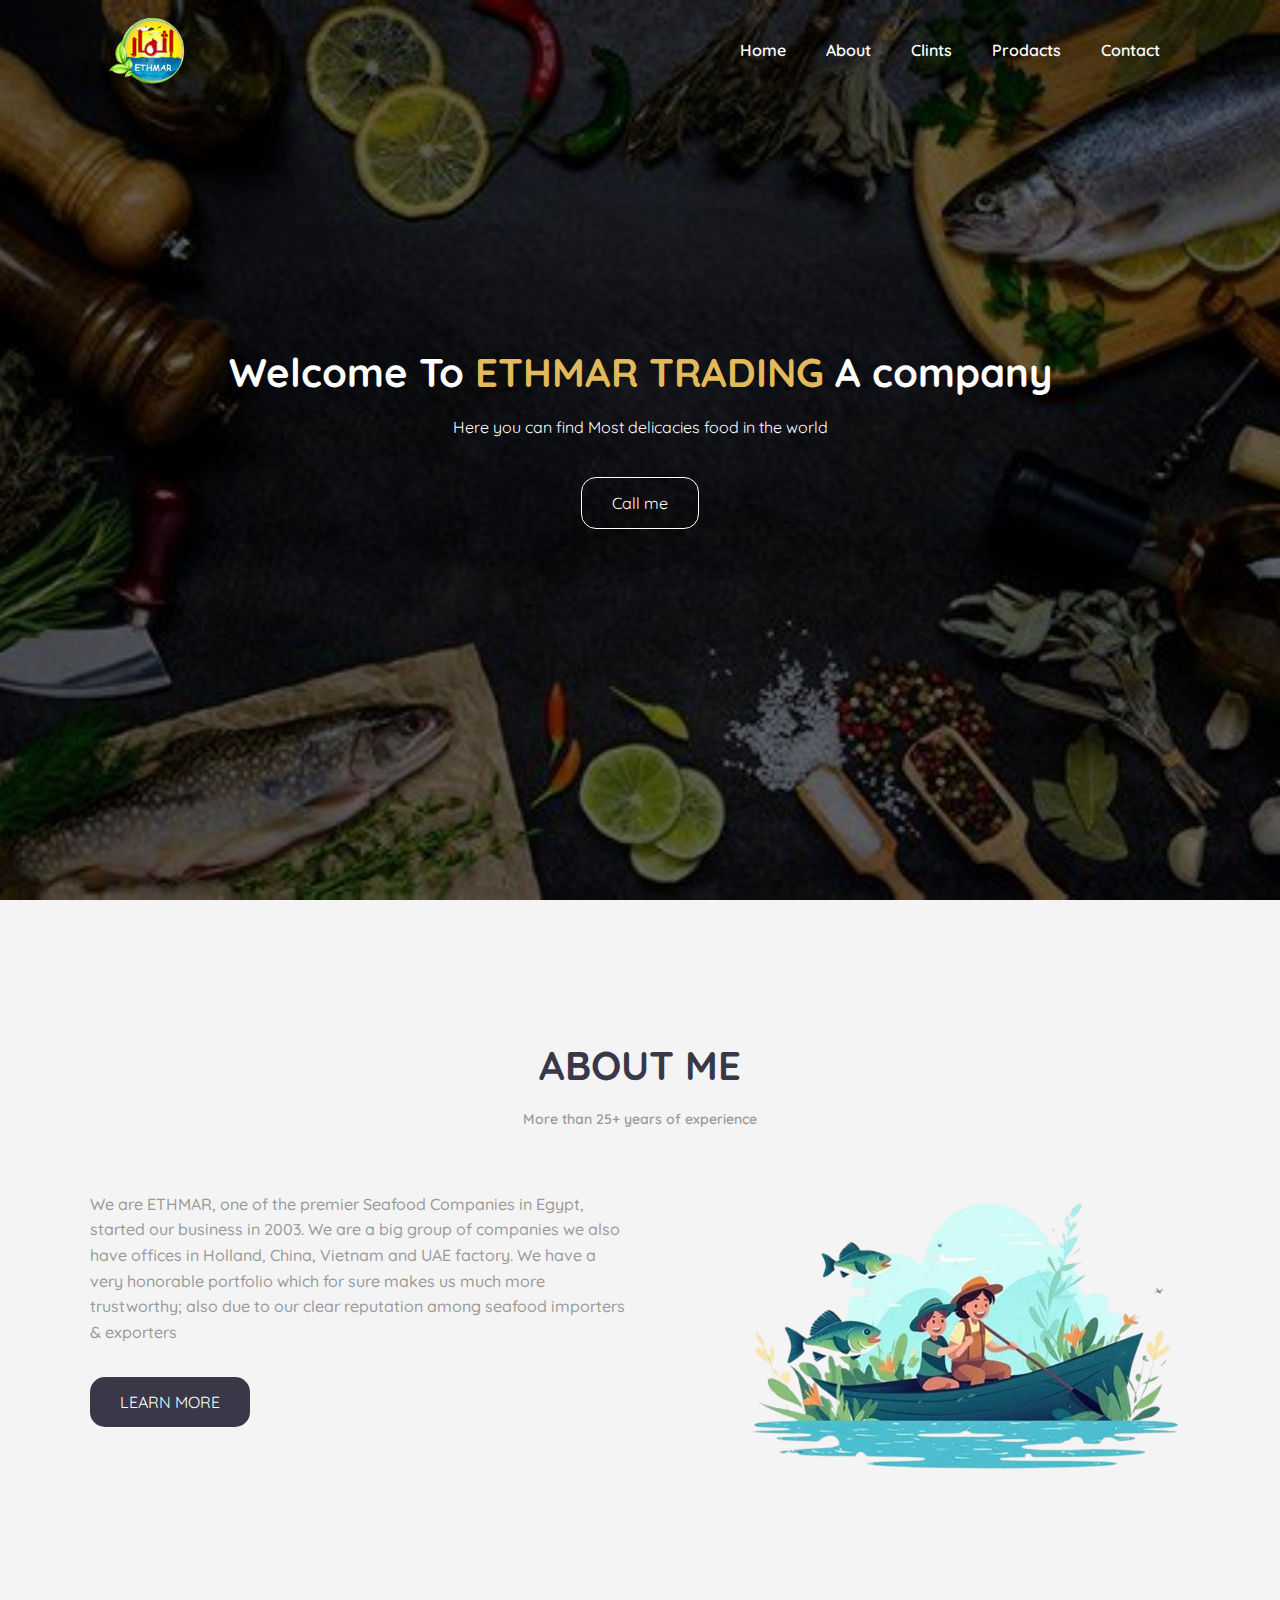
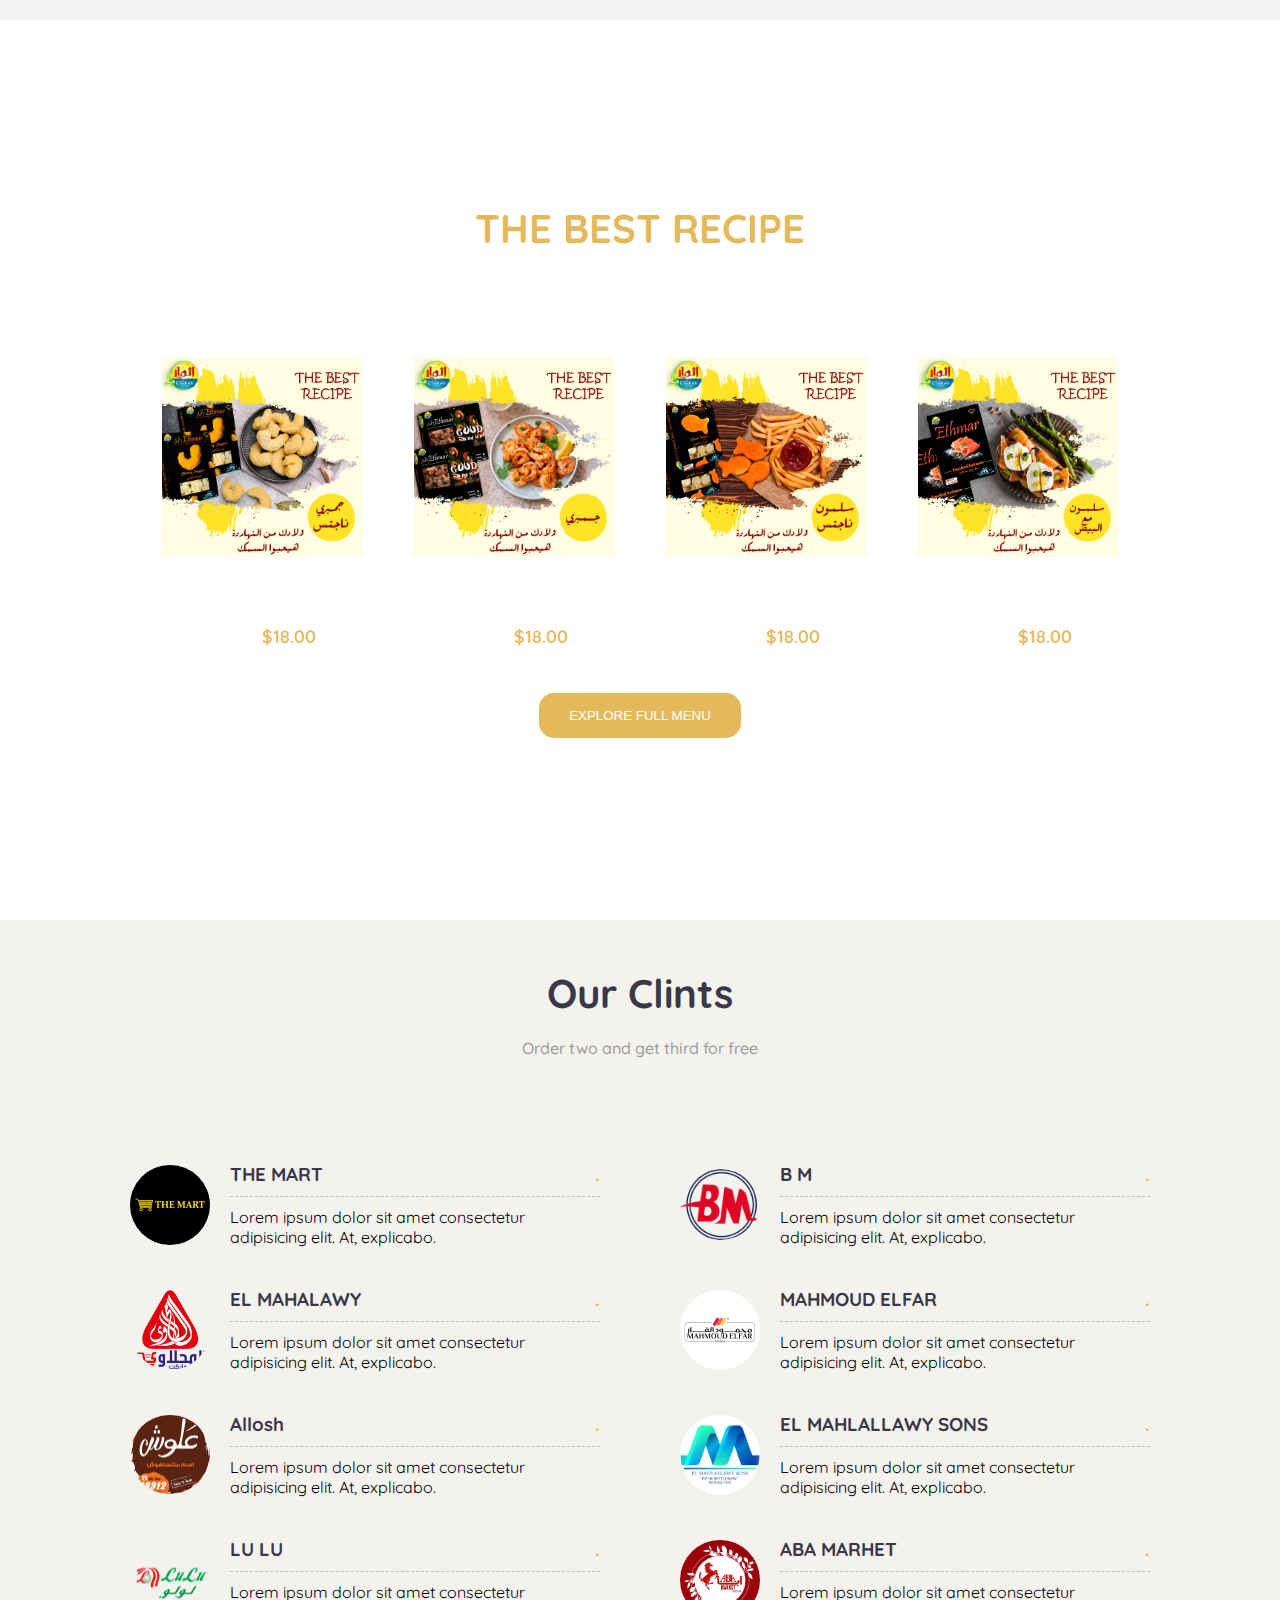
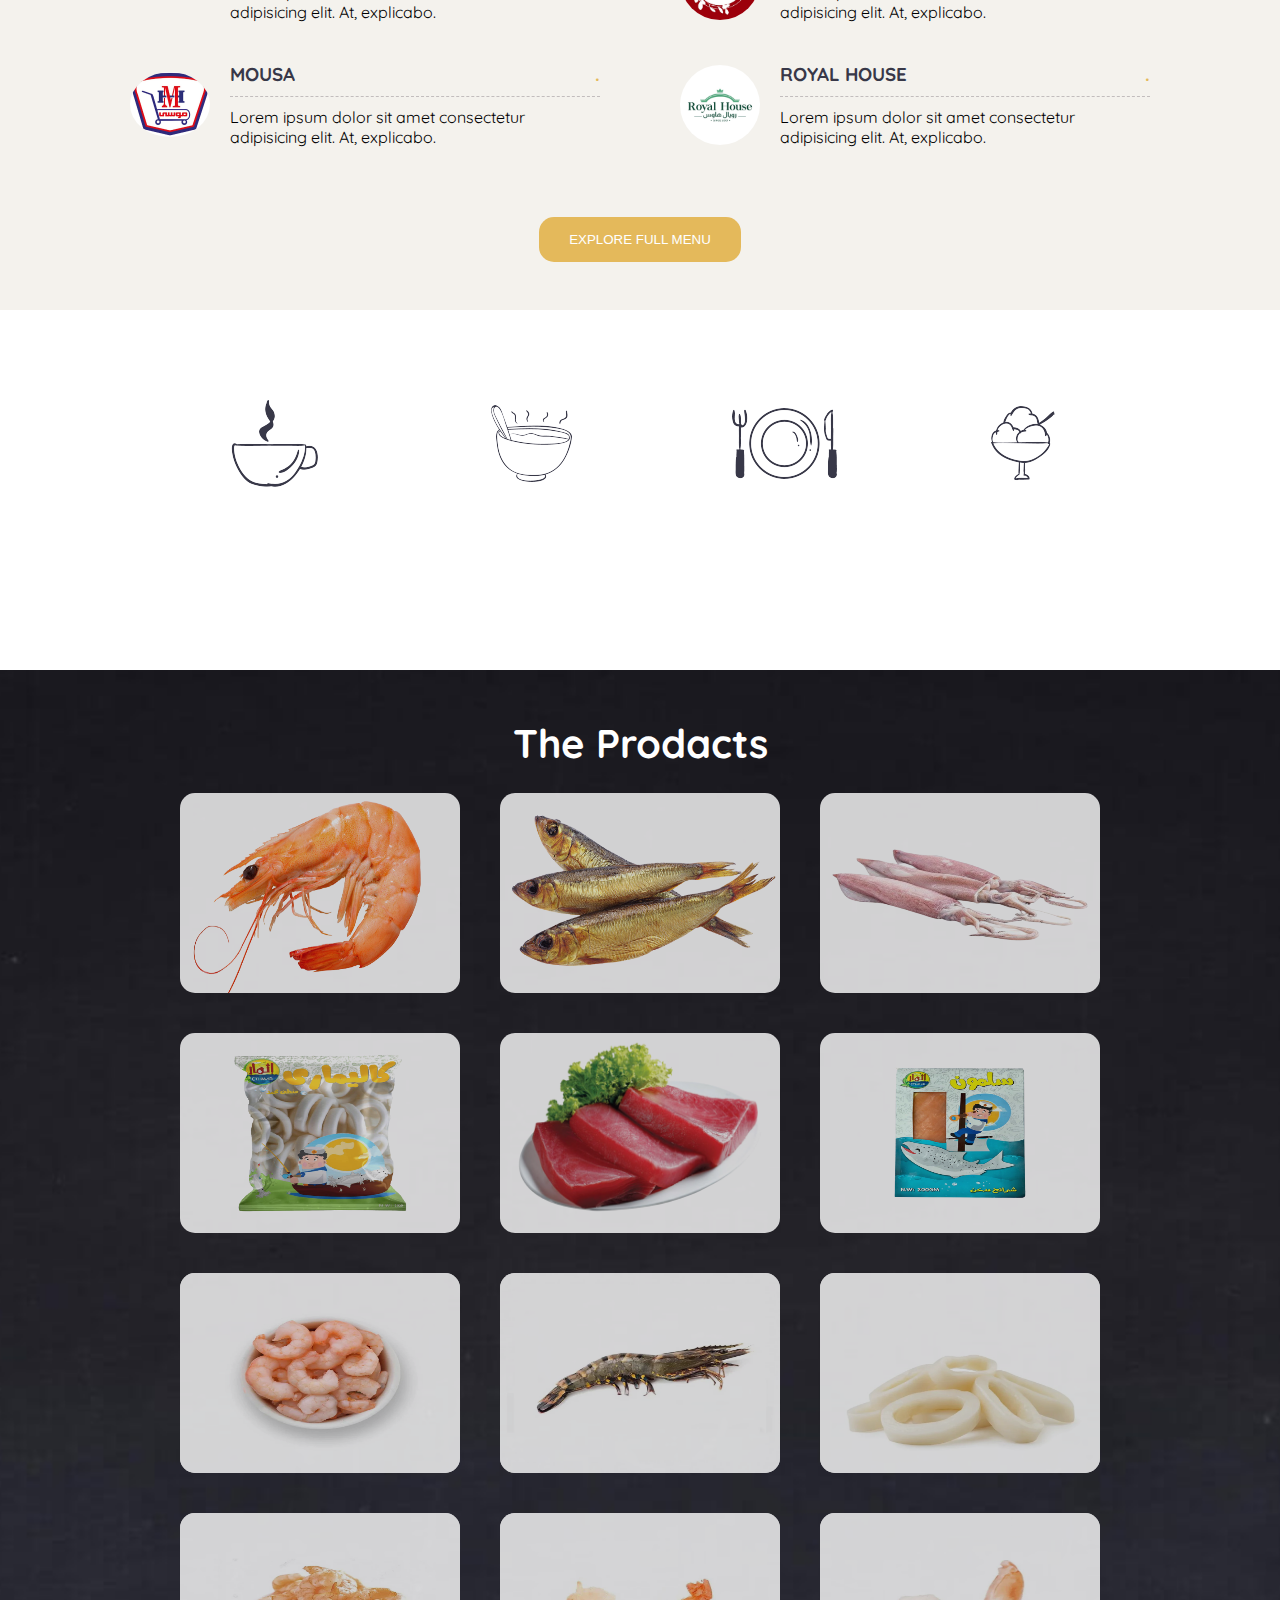
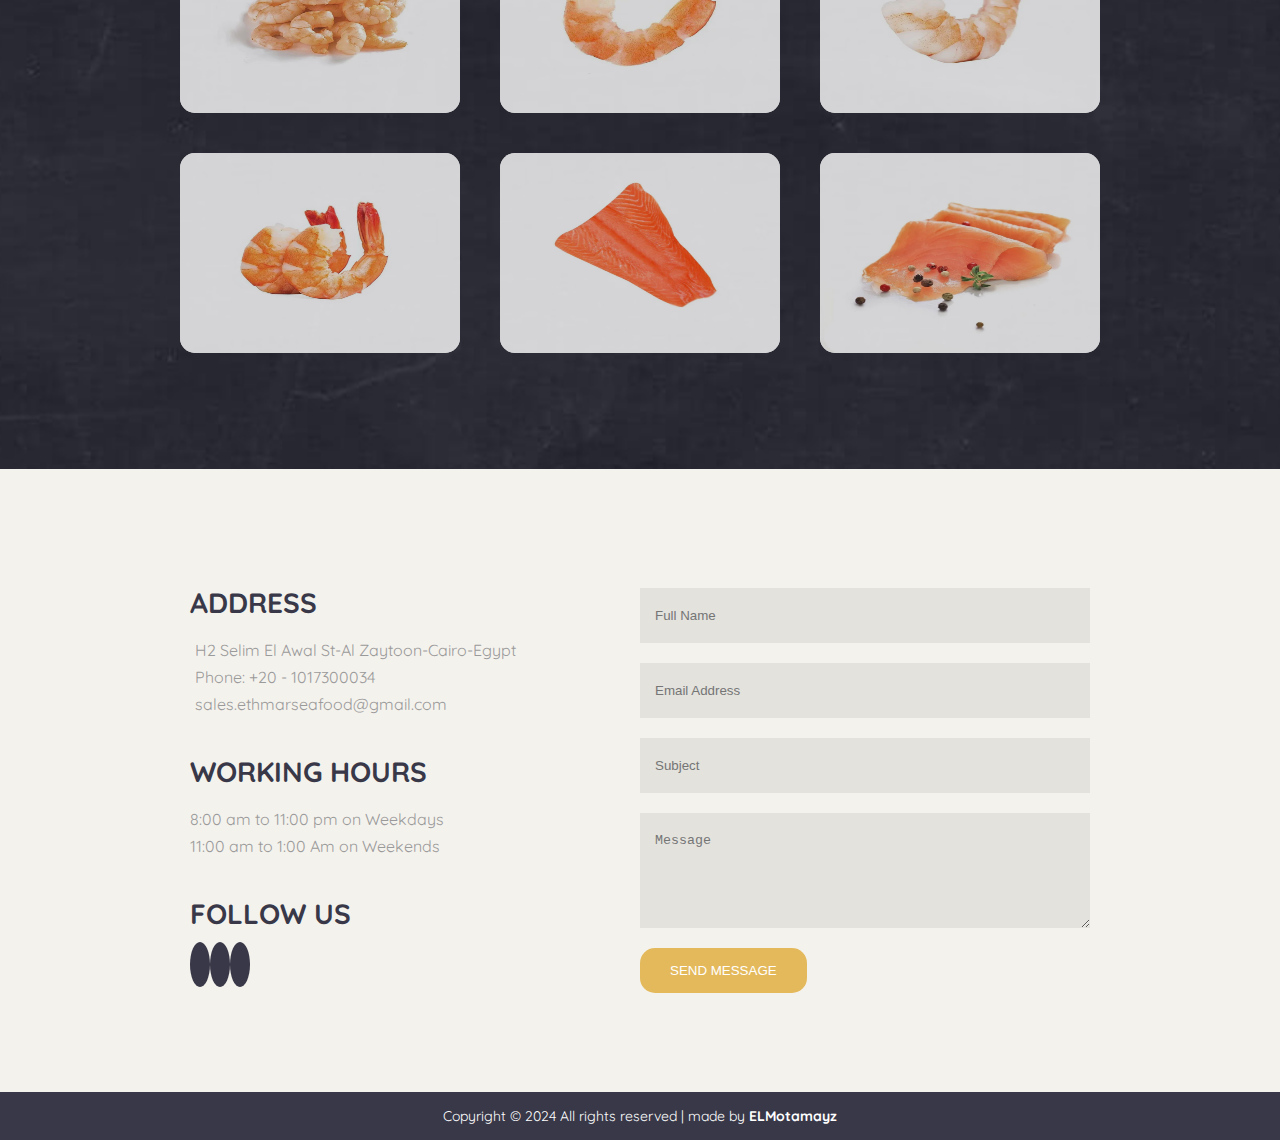
<file: index.html>
<!DOCTYPE html>
<html lang="en">

<head>
    <meta charset="UTF-8">
    <meta http-equiv="X-UA-Compatible" content="IE=edge">
    <meta name="viewport" content="width=device-width, initial-scale=1.0">
    <title>ETHMAR SEAFOOD</title>
    <!-- Style Link -->
    <link rel="stylesheet" href="./style.css">
    <!-- Fontawsome -->
    <link rel="stylesheet" href="https://cdnjs.cloudflare.com/ajax/libs/font-awesome/6.3.0/css/all.min.css"
        integrity="sha512-SzlrxWUlpfuzQ+pcUCosxcglQRNAq/DZjVsC0lE40xsADsfeQoEypE+enwcOiGjk/bSuGGKHEyjSoQ1zVisanQ=="
        crossorigin="anonymous" referrerpolicy="no-referrer" />
    <!-- Favicon -->
    <link rel="icon" type="image/png" sizes="16x16" href="/favicon-16x16.png">
</head>

<body>
    <!-- Header Start -->
    <header>
        <div id="navbar">
            <img src="Ethmar-logo-F-removebg-preview.png" alt="Ethmar Logo">
            <nav role="navigation">
                <ul>
                    <li><a href="#home">Home</a></li>
                    <li><a href="#about">About</a></li>
                    <li><a href="#menu">Clints</a></li>
                    <li><a href="#gallery">Prodacts</a></li>
                    <li><a href="#contact">Contact</a></li>
                </ul>
            </nav>
        </div>
        <div class="content">
            <h1>Welcome To <span class="primary-text"> ETHMAR TRADING </span> A company</h1>
            <p>Here you can find Most delicacies food in the world</p>
            <a href="#contact" class="btn btn-primary">Call me</a>
        </div>
    </header>
    <!-- Header End -->
    <main>
        <!-- About Section Start -->
        <section id="about">
            <div class="container">
                <div class="title">
                    <h2>ABOUT ME</h2>
                    <p>More than 25+ years of experience</p>
                </div>
                <div class="about-content">
                    <div>
                        <p>We are ETHMAR, one of the premier Seafood Companies in Egypt,
                             started our business in 2003. We are a big group of companies we also have offices in Holland, China, 
                             Vietnam and UAE factory. We have a very honorable portfolio which for sure makes us much more trustworthy;
                              also due to our clear reputation among seafood importers & exporters</p>
                        
                        <a href="#" class="btn btn-secondary">LEARN MORE</a>
                    </div>
                    <img src="./img/OIP2-removebg-preview.png" alt="Pizza">
                </div>
            </div>
        </section>
        <!-- About Section End -->
        <!-- Offers Section Start -->
        <section id="offers">
            <div class="container">
                <div class="title">
                    <h2>THE BEST RECIPE</h2>
                    <p>More than 25+ years of experience</p>
                </div>
                <div class="offers-items">
                    <div>
                        <img src="./img/جمبري ناجتس2.png" alt="Shrimp Nuggets">
                        <div>
                            <h3>Shrimp Nuggets</h3>
                            <p>Your kids from today will love fish</p>
                            <p><del>$ 55.00</del> <span class="primary-text">$18.00</span></p>
                        </div>
                    </div>
                    <div>
                        <img src="./img/جمبري2.png" alt="Shrimp ">
                        <div>
                            <h3>Shrimp </h3>
                            <p>Your kids from today will love fish</p>
                            <p><del>$ 55.00</del> <span class="primary-text">$18.00</span></p>
                        </div>
                    </div>
                    <div>
                        <img src="./img/سلمون ناجتس2.png" alt="Salmon Nuggets">
                        <div>
                            <h3>Salmon Nuggets</h3>
                            <p>Your kids from today will love fish</p>
                            <p><del>$ 55.00</del> <span class="primary-text">$18.00</span></p>
                        </div>
                    </div>
                    <div>
                        <img src="./img/سلمون2.png" alt="Salmon ">
                        <div>
                            <h3>Salmon</h3>
                            <p>Your kids from today will love fish</p>
                            <p><del>$ 55.00</del> <span class="primary-text">$18.00</span></p>
                        </div>
                    </div>
                 
                    
                </div>
                <button class="btn btn-third"><a href="resipe.html">EXPLORE FULL MENU</a></button>
            </div>
            
        </section>
        <!-- Offers Section End -->
        <!-- Menu Section Start -->
        <section id="menu">
            <div class="container">
                <div class="title">
                    <h2>Our Clints</h2>
                    <p>Order two and get third for free</p>
                </div>
                <div class="menu-items">
                    <div class="menu-items-left">
                        <div class="menu-item">
                            <img src="./img/1.png" alt="LASAL Cheese">
                            <div>
                                <h3>THE MART <span class="primary-text">.</span></h3>
                                <p>Lorem ipsum dolor sit amet consectetur adipisicing elit. At, explicabo.</p>
                            </div>
                        </div>
                        <div class="menu-item">
                            <img src="./img/2.png" alt="JUMBO CRAB SHRIMP">
                            <div>
                                <h3>EL MAHALAWY <span class="primary-text">.</span></h3>
                                <p>Lorem ipsum dolor sit amet consectetur adipisicing elit. At, explicabo.</p>
                            </div>
                        </div>
                        <div class="menu-item">
                            <img src="./img/3.jpg" alt="KOKTAIL JUCIE">
                            <div>
                                <h3>Allosh <span class="primary-text">.</span></h3>
                                <p>Lorem ipsum dolor sit amet consectetur adipisicing elit. At, explicabo.</p>
                            </div>
                        </div>
                        <div class="menu-item">
                            <img src="./img/4.png" alt="CAPO STEAK">
                            <div>
                                <h3>LU LU <span class="primary-text">.</span></h3>
                                <p>Lorem ipsum dolor sit amet consectetur adipisicing elit. At, explicabo.</p>
                            </div>
                        </div>
                        <div class="menu-item">
                            <img src="./img/5.png" alt="ORGANIC FRUIT SALAD">
                            <div>
                                <h3>MOUSA <span class="primary-text">.</span></h3>
                                <p>Lorem ipsum dolor sit amet consectetur adipisicing elit. At, explicabo.</p>
                            </div>
                        </div>
                        
                    </div>
                    <div class="menu-items-right">
                        <div class="menu-item">
                            <img src="./img/6.png" alt="KOFTA MEAT">
                            <div>
                                <h3>B M <span class="primary-text">.</span></h3>
                                <p>Lorem ipsum dolor sit amet consectetur adipisicing elit. At, explicabo.</p>
                            </div>
                        </div>
                        <div class="menu-item">
                            <img src="./img/7.jpg" alt="SPANISH PIES">
                            <div>
                                <h3>MAHMOUD ELFAR <span class="primary-text">.</span></h3>
                                <p>Lorem ipsum dolor sit amet consectetur adipisicing elit. At, explicabo.</p>
                            </div>
                        </div>
                        <div class="menu-item">
                            <img src="./img/8.jpg" alt="CHEESE TOST">
                            <div>
                                <h3>EL MAHLALLAWY SONS <span class="primary-text">.</span></h3>
                                <p>Lorem ipsum dolor sit amet consectetur adipisicing elit. At, explicabo.</p>
                            </div>
                        </div>
                        <div class="menu-item">
                            <img src="./img/9.jpg" alt="FRUIT SALAD">
                            <div>
                                <h3>ABA MARHET<span class="primary-text">.</span></h3>
                                <p>Lorem ipsum dolor sit amet consectetur adipisicing elit. At, explicabo.</p>
                            </div>
                        </div>
                        <div class="menu-item">
                            <img src="./img/10.jpg" alt="CHICKEN SHAWARMA">
                            <div>
                                <h3>ROYAL HOUSE <span class="primary-text">.</span></h3>
                                <p>Lorem ipsum dolor sit amet consectetur adipisicing elit. At, explicabo.</p>
                            </div>
                        </div>
                        
                        </div>
                    </div>
                </div>
                <button class="btn btn-third"><a href="#">EXPLORE FULL MENU</a></button>
            </div>
        </section>
        <!-- Menu Section End -->
        <!-- Daytime section start-->
        <section id="daytime">
            <div class="container">
                <div class="daytime-items">
                    <div class="daytime-item">
                        <img src="./img/breckfastIcon.png" alt="Breakfast">
                        <h3>Breakfast</h3>
                        <p>8:00 am to 10:00 am</p>
                    </div>
                    <div class="daytime-item">
                        <img src="./img/lunchIcon.png" alt="Lunch">
                        <h3>Lunch</h3>
                        <p>4:00 pm to 7:00 pm</p>
                    </div>
                    <div class="daytime-item">
                        <img src="./img/dinnerIcon.png" alt="Dinner">
                        <h3>Dinner</h3>
                        <p>9:00 pm to 1:00 Am</p>
                    </div>
                    <div class="daytime-item">
                        <img src="./img/dessertIcon.png" alt="dessert">
                        <h3>Dessert</h3>
                        <p>All day</p>
                    </div>
                </div>
            </div>
        </section>
        <!-- Daytime section end-->
        <!-- Gallery Section Start -->
        <section id="gallery">
            <div class="container">
                <h2>The Prodacts</h2>
                <div class="img-gallery">
                    <img src="./img/shrimp_1.png" alt="gallery1">
                    <img src="./img/renga.png" alt="gallery2">
                    <img src="./img/squid-removebg-preview.png" alt="gallery3">
                    <img src="./img/squid3-removebg-preview.png" alt="gallery4">
                    <img src="./img/Tuna-saku-original-vietnam-removebg-preview.png" alt="gallery5">
                    <img src="./img/Untitled-1-removebg-preview.png" alt="gallery6">
                    <img src="./img/Bite-sizepeeledshrimp-1000gm.jpeg" alt="gallery7">
                    <img src="./img/BlackTigerShrimpsShellon_Jumbo-1000gm.jpeg" alt="gallery8">
                    <img src="./img/calamari-rings.jpg" alt="gallery9">
                    <img src="./img/MinipeeledShrimp-1000gm_942c047c-0772-4790-a981-85eea4101a88.jpeg" alt="gallery10">
                    <img src="./img/PeeledShrimp_Jumbo_-1000gm.jpeg" alt="gallery11">
                    <img src="./img/PeeledShrimp_Super-Jumbo_-1000gm.jpeg" alt="gallery12">
                    <img src="./img/PeeledShrimpTailon_X-Large.jpeg" alt="gallery13">
                    <img src="./img/rn-image_picker_lib_temp_d5789a07-d2c3-4dea-9b85-596faf0f5f34.jpeg" alt="gallery14">
                    <img src="./img/Salmon-100-1_761b3265-1434-40a7-8a62-734c17ca8b16.jpeg" alt="gallery15">


                </div>
            </div>
        </section>
        <!-- Gallary Section End -->
        <!-- Contact Section Start -->
        <section id="contact">
            <div class="container">
                <div class="contact-content">
                    <div class="contact-info">
                        <div>
                            <h3>ADDRESS</h3>
                            <p><i class="fa-solid fa-location-dot"></i> H2 Selim El Awal St-Al Zaytoon-Cairo-Egypt</p>
                            <p><i class="fa-solid fa-phone"></i> Phone: +20 - 1017300034 </p>
                            <p><i class="fa-regular fa-envelope"></i> sales.ethmarseafood@gmail.com</p>
                        </div>
                        <div>
                            <h3>WORKING HOURS</h3>
                            <p>8:00 am to 11:00 pm on Weekdays</p>
                            <p>11:00 am to 1:00 Am on Weekends</p>
                        </div>
                        <div>
                            <h3>FOLLOW US</h3>
                            <a href="#"><i class="fa-brands fa-facebook-f"></i></a>
                            <a href="#"><i class="fa-brands fa-twitter"></i></a>
                            <a href="#"><i class="fa-brands fa-instagram"></i></a>
                        </div>
                    </div>
                    <form>
                        <input type="text" name="Name" id="name" placeholder="Full Name">
                        <input type="email" name="email" id="email" placeholder="Email Address">
                        <input type="text" name="subject" id="subject" placeholder="Subject">
                        <textarea name="message" id="message" cols="30" rows="5" placeholder="Message"></textarea>
                        <button type="submit" class="btn btn-third">SEND MESSAGE</button>
                    </form>
                </div>
            </div>
        </section>
        <!-- Contact Section End -->
    </main>
    <footer id="footer">
        <p>Copyright &copy; 2024 All rights reserved | made by <b> <a href="#"
                    target="_blank"> ELMotamayz</a> </b></p>
    </footer>
</body>

</html>
</file>
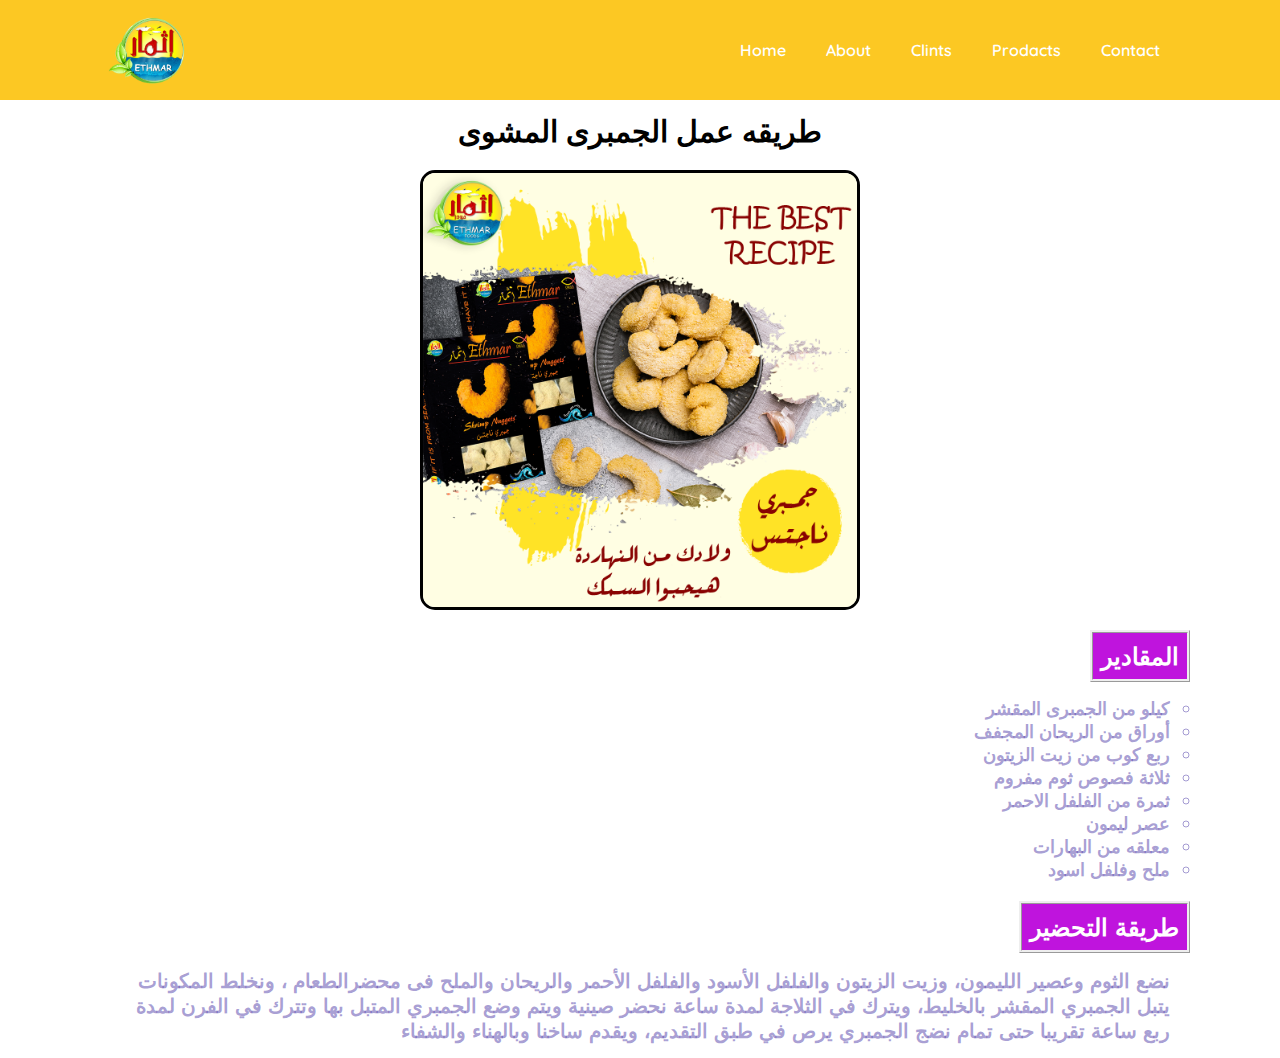
<file: resipe.html>
<!DOCTYPE html>
<html lang="AR"  dir="rtl">

<head>
    <meta charset="UTF-8">
    <meta http-equiv="X-UA-Compatible" content="IE=edge">
    <meta name="viewport" content="width=device-width, initial-scale=1.0">
    <title> ETHMAR SEAFOOD -THE BEST RECIPE</title>
    <!-- Style Link -->
    <link rel="stylesheet" href="./style.css">
    <!-- Fontawsome -->
    <link rel="stylesheet" href="https://cdnjs.cloudflare.com/ajax/libs/font-awesome/6.3.0/css/all.min.css"
        integrity="sha512-SzlrxWUlpfuzQ+pcUCosxcglQRNAq/DZjVsC0lE40xsADsfeQoEypE+enwcOiGjk/bSuGGKHEyjSoQ1zVisanQ=="
        crossorigin="anonymous" referrerpolicy="no-referrer" />
    <!-- Favicon -->
    <link rel="icon" type="image/png" sizes="16x16" href="/favicon-16x16.png">
</head>

<style>
header  {
  height: 0PX;
  background: url("") center center/cover no-repeat;
  position: relative;
}
header::before {
  content: "";
}

#navbar {
    background-color: #FCC823;
}
.container{
    max-width: 1100px;
    margin: auto;
    
}
#resipes{
    margin-top: 7rem;

}
.res-list h1{
    margin: auto;
    font-size: 30px;
    justify-content: space-between;
    text-align: center;
}
.res-list img{
    
    width: 40%;
    align-items: center;
    margin: 20px auto 20px;
    display: flex;
    border-style: solid;
    border-radius: 15px;

}
.res-list ul{
    list-style: circle;
    margin-bottom: 20px;
    font-size: 18px;
    color: #5342aa84;
    font-weight: 600;
    padding: 0 20px;

}
.res-list h2{
    background-color: rgb(191, 20, 221);
    border-style: ridge;
    padding: 8px;
    display: inline-block;
    margin-bottom: 15px;
    color: #fff;
}
p{
    color: #5342aa84;
  font-size: 20px;
  padding: 0 20px;
  font-weight: 600;
  margin-bottom: 15px;
}
/* Responsiveness */
/* Medium Screen + Tablet */
@media (max-width: 600px) { 
    nav ul { 
        margin: -20px 5px 10px 5px;
        color: rgb(5, 54, 250);
  }
  #resipes  {
    margin-top:8rem
  }
  #resipes .res-list{
    align-items: center;
  } 
  #resipes .res-list div{
    align-items: center;
    text-align:center;
    margin: auto;
    display: block;
  }
}
/* Responsiveness */
/* small mobail */
@media (max-width: 400px) {
    nav ul { 
        font-size: 14px;
        margin: -20px 5px 10px 5px;
        color: rgb(5, 54, 250);
}
#resipes  {
    margin-top:8rem
  }
  #resipes .res-list{
    align-items: center;
  } 
  #resipes .res-list div{
    align-items: center;
    text-align:center;
    margin: auto;
    display: block;
  }
}

</style>

<body>
    <!-- Header Start -->
    <header class="resipe" dir="ltr">
        <div id="navbar">
            <img src="./img/Ethmar-logo-F-removebg-preview.png" alt="Ethmar Logo">
            <nav role="navigation">
                <ul>
                    <li><a href="index.html">Home</a></li>
                    <li><a href="#about">About</a></li>
                    <li><a href="#menu">Clints</a></li>
                    <li><a href="#gallery">Prodacts</a></li>
                    <li><a href="#contact">Contact</a></li>
                </ul>
            </nav>
        </div>
        
    </header>
    <!-- Header End -->
     <!-- MAIN START -->
      <Main>
        <SEction id="resipes">
        <div class="container">

            
            <div class="res-list">
                <h1>طريقه عمل الجمبرى المشوى</h1>
                <img src="./img/جمبري ناجتس2.png" alt="">
                <div>
                    <h2>المقادير</h2>
                    <ul>
                        <li>كيلو من الجمبرى المقشر </li>
                        <li>أوراق من الريحان المجفف</li>
                        <LI>ربع كوب من زيت الزيتون</LI>
                        <LI>ثلاثة فصوص ثوم مفروم</LI>
                        <LI>ثمرة من الفلفل الاحمر</LI>
                        <LI>عصر ليمون</LI>
                        <LI>معلقه من البهارات</LI>
                        <LI>ملح وفلفل اسود</LI>
                    </ul>
                    <h2>طريقة التحضير</h2>
                    <p> نضع الثوم وعصير الليمون، وزيت الزيتون والفلفل الأسود والفلفل الأحمر والريحان والملح فى محضرالطعام ، ونخلط المكونات 
                         يتبل الجمبري المقشر بالخليط، ويترك في الثلاجة لمدة ساعة
                          نحضر صينية ويتم وضع الجمبري المتبل بها وتترك في الفرن لمدة ربع ساعة تقريبا حتى تمام نضج الجمبري
                          يرص في طبق التقديم، ويقدم ساخنا وبالهناء والشفاء
                        </p>
                </div>
            </div>
        </div>
        </SEction>



      </Main>
      <!-- MAIN END -->
</file>
<file: style.css>
@import url("https://fonts.googleapis.com/css2?family=Quicksand:wght@300;400;500;600;700&display=swap");

* {
  margin: 0;
  padding: 0;
  box-sizing: border-box;
}

html {
  scroll-behavior: smooth;
}

body {
  font-family: "Quicksand", sans-serif;
}

a {
  text-decoration: none;
  color: #fff;
}

ul {
  list-style: none;
}

.container {
  max-width: 1100px;
  margin: auto;
}

/* Utility Classes */
.btn {
  display: inline-block;
  padding: 15px 30px;
  border: none;
  border-radius: 15px;
  cursor: pointer;
}

.btn-primary {
  border: 1px solid #fff;
}

.btn-secondary,
.btn-third:hover {
  background: #383848;
}

.btn-primary:hover,
.btn-secondary:hover,
.btn-third {
  background: #e4b95b;
}

.primary-text {
  color: #e4b95b;
}

/* Header Start */
header  {
  height: 100vh;
  background: url("./img/OIP.jpeg") center center/cover no-repeat;
  position: relative;
}


#navbar {
  display: flex;
  justify-content: space-between;
  align-items: center;
  height: 100px;
  width: 100%;
}

#navbar img {
  width: 100px;
  margin-left: 100px;
}

nav ul {
  display: flex;
  margin-right: 100px;
}

nav ul li a {
  padding: 15px 20px;
  font-weight: 600;
}

nav ul li a:hover {
  border-bottom: 2px solid #e4b95b;
}

header .content {
  display: flex;
  flex-direction: column;
  align-items: center;
  justify-content: center;
  height: 75%; /* Add exmple of greeen background */
}
/* عشان الخلفيه تكون غامقه*/
header::before {
  content: "";
  width: 100%;
  height: 100%;
  position: absolute;
  top: 0;
  left: 0;
  background: rgb(0, 0, 0, 0.6);
}

header .content h1 {
  font-size: 40px;
  color: #fff;
}

header .content p {
  color: #fff;
  margin: 20px 0 40px;
}

header * {
  z-index: 10;
}

/* Header End */

/* About Start */
#about {
  height: 80vh;
  background: #f4f4f4;
  display: flex;
  justify-content: center;
  align-items: center;
}

#about .title,
#offers .title,
#menu .title {
  text-align: center;
  margin-bottom: 4rem;
}

#about h2,
#offers h2,
#menu h2 {
  font-size: 40px;
  margin-bottom: 20px;
}

#about h2 {
  color: #383848;
}

#about .title p {
  font-weight: 600;
  font-size: 14px;
  color: #9a9a9a;
}

#about .about-content {
  display: flex;
  justify-content: space-between;
}

#about .about-content p {
  margin-right: 7rem;
  line-height: 1.6;
  color: #9a9a9a;
  font-weight: 500;
}

#about img {
  max-width: 450px;
}

#about .about-content a {
  margin-top: 2rem;
}
/* About End */
/* Offers Section start */
#offers {
  height: 100vh;
  background: url("./img/offer-background.jpg") center center/cover fixed;
  display: flex;
  flex-direction: column;
  justify-content: center;
  
}
#offers .btn {
  display: block;
  margin: auto;
  border: none;
  margin-top: 30px;
}

#offers h2 {
  color: #e4b95b;
}

#offers .title p {
  color: #fff;
  font-weight: 500;
}

#offers .offers-items {
  display: flex;
  justify-content: space-around;
  align-items: center;
  text-align: center;
 
}

#offers .offers-items img {
  width: 200px;
  
}

#offers .offers-items h3 {
  font-size: 25px;
  color: #fff;
 /* margin: 15px 0;*/
}

#offers .offers-items p {
  color: #fff;
  font-size: 14px;
  padding: 0 20px;
  font-weight: 300;
  margin-bottom: 15px;
}

#offers .offers-items span {
  font-weight: 600;
  font-size: 18px;
  margin-left: 5px;
}

/* Offers Section end */
/* Menu Section Start */
#menu {
  background: #f4f2ed;
  padding: 3rem 0;
}

#menu .title h2 {
  color: #383848;
}
#menu .title p {
  color: #9a9a9a;
  font-weight: 500;
}

#menu .menu-items {
  display: flex;
  justify-content: center;
  align-items: center;
}

#menu .menu-items .menu-item {
  display: flex;
  justify-content: center;
  align-items: center;
  margin: 40px;
}

#menu .menu-items .menu-item img {
  width: 80px;
  margin-right: 20px;
  border-radius: 50%;
}

#menu .menu-items .menu-item h3 {
  color: #383848;
  border-bottom: 1px dashed #c2bdbd;
  padding-bottom: 10px;
  position: relative;
}

#menu .menu-items .menu-item span {
  position: absolute;
  right: 0px;
  top: 0;
}

#menu .menu-items .menu-item p {
  margin-top: 10px;
}

#menu .btn {
  display: block;
  margin: auto;
  border: none;
  margin-top: 30px;
}

/* Menu Section End */
/* Daytime section Start */
#daytime {
  background: url("./img/daytime_bg.jpeg") center center/cover fixed no-repeat;
  color: #fff;
  text-align: center;
}

#daytime .daytime-items {
  display: flex;
  justify-content: space-evenly;
  align-items: center;
  height: 40vh;
}

#daytime .daytime-items h3 {
  font-size: 32px;
  margin: 20px 0 10px;
}

#daytime .daytime-items p {
  font-weight: 500;
}
/* Daytime section End */

/* Gallery section start */
#gallery {
  
  background: url("./img/offer-background.jpg") center center/cover;
  padding: 3rem 0 6rem;
}
#gallery h2 {
  font-size: 40px;
  color: #fff;
  text-align: center;
  margin-bottom: 5px;
}

#gallery .img-gallery {
  display: flex;
  justify-content: center;
  align-items: center;
  flex-wrap: wrap;
}

#gallery .img-gallery img {
  margin: 20px;
  width: 280px;
  height: 200px;
  border-radius: 15px;
  opacity: 0.8;
  background-color: #ffff;
}

#gallery .img-gallery img:hover {
  opacity: 1;
}
/* Gallery section end */
/* Contact Section start */
#contact {
  background: #f4f2ed;
  padding: 5rem 0;
}

#contact .container {
  max-width: 900px;
}

#contact .contact-content {
  display: flex;
  justify-content: space-evenly;
  align-items: center;
}

#contact .contact-info {
  width: 50%;
}

#contact .contact-info div {
  margin: 30px 0;
  line-height: 1.7;
}

#contact .contact-info h3 {
  font-size: 28px;
  color: #383848;
  margin-bottom: 10px;
}

#contact .contact-info p {
  color: #9a9a9a;
}

#contact .contact-info p i {
  color: #e4b95b;
  margin-right: 5px;
}

#contact .contact-info a i {
  color: #fff;
  background: #383848;
  padding: 10px;
  font-size: 20px;
  border-radius: 50%;
}

#contact .contact-info a i:hover {
  background-color: #e4b95b;
  color: #383848;
}

form {
  width: 50%;
}

form input,
textarea {
  display: block;
  width: 100%;
  padding: 20px 15px;
  margin: 20px 0;
  border: none;
  background-color: #e3e2dd;
}

form input:focus,
textarea:focus {
  outline: none;
}

form button {
  color: #fff;
}

/* Contact Section End */
/* Footer Start */
#footer {
  background-color: #383848;
  text-align: center;
  color: #fff;
  padding: 15px 0;
  font-size: 14px;
}
/* Footer End */

/* Responsiveness */
/* Medium Screen + Tablet */
@media (max-width: 1000px) {
  #navbar img {
    margin-left: 20px;
  }

  nav ul {
    margin-right: 20px;
  }

  nav ul li a {
    padding: 10px;
  }

  header .content h1 {
    font-size: 28px;
  }

  #about {
    height: auto;
    padding: 4rem 2rem;
  }

  #about .about-content p {
    margin-right: 2rem;
  }

  #about img {
    width: 250px;
  }

  #offers .offers-items img {
    width: 150px;
  }

  #offers .offers-items h3 {
    font-size: 18px;
  }

  #menu .menu-items {
    display: block;
  }

  #contact .contact-content {
    flex-direction: column;
  }

  /* Mobile Devices */
  @media (max-width: 600px) {
    #navbar {
      flex-direction: column;
    }
    
    

    #navbar img {
      margin-bottom: 20px;
    }

    header .content h1 {
      font-size: 19px;
      margin-top: 22px;
        }
    
    header .content a{
      margin-bottom: 110px;
      padding: 7px;
        }
    

    header .content p {
      font-size: 17px;
            margin-top: 39px;
            margin-bottom: 30px;
    }

    #about .about-content {
      flex-direction: column;
    }

    #about .about-content a {
      display: table;
      margin: 2rem auto ;
      align-items: center;
      
    }
    #about .about-content p{
      text-align: justify;
      margin-left: 25px;

    }

    #about img {
      display: block;
    width: 400px;
    justify-content: space-between;
    margin: auto;
    }

    #offers {
      height: auto;
      padding: 30px 10px;
    }

    #offers .offers-items {
      flex-direction: column;
    }

    #menu .menu-items .menu-item {
      margin: 20px 10px;
    }

    #daytime .daytime-items {
      display: block;
      height: auto;
      padding: 30px 0;
    }

    #daytime .daytime-items .daytime-item {
      margin-top: 20px;
    }

    #contact .contact-info,
    form {
      width: 80%;
    }
  }
}


@media (max-width: 400px) {
  header .content h1 {
    font-size: 17px;
    margin-top: 22px;
      }
  
  header .content a{
    margin-bottom: 110px;
    padding: 7px;
      }
  

  header .content p {
    font-size: 14px;
          margin-top: 39px;
          margin-bottom: 30px;
  }

  #resipes .res-list h2 {
    margin-right: 25px;

}
}
</file>
